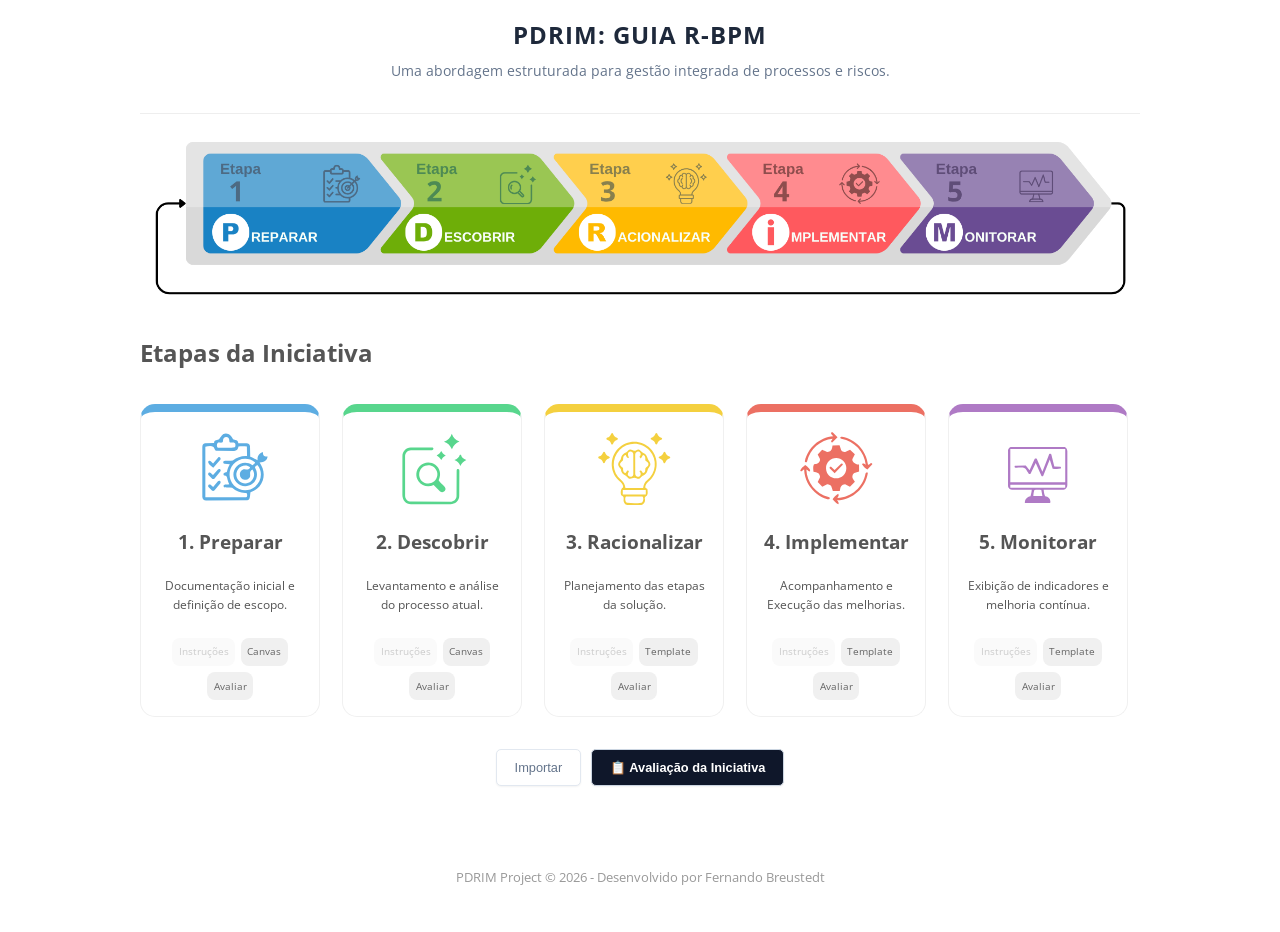
<file: index.html>
<!DOCTYPE html>
<html lang="pt">
<head>
    <meta charset="UTF-8">
    <meta name="viewport" content="width=device-width, initial-scale=1.0">
    <title>PDRIM - Guia R-BPM</title>
    <link rel="stylesheet" href="css/style.css">
    <link href="https://fonts.googleapis.com/css2?family=Segoe+UI&family=Open+Sans:wght@300;400;600&display=swap" rel="stylesheet">
</head>
<body>

    <header class="home-header">
        <h1>PDRIM: GUIA R-BPM</h1>
        <p>Uma abordagem estruturada para gestão integrada de processos e riscos.</p>
        
    </header>

    <main class="container">
        <section class="methodology">
            <img src="assets/metodologia.png" alt="Fluxo PDRIM: Preparar, Descobrir, Racionalizar, Implementar e Monitorar" class="img-fluid">
        </section>

        <section class="artifacts">
            <h2>Etapas da Iniciativa</h2>
            <div class="grid-artifacts">
                <div class="card" data-step="P">
                    <svg class="custom-icon">
                        <use href="assets/pdrim_icons.svg#preparar"></use>
                    </svg>
                    <h3>1. Preparar</h3>
                    <p>Documentação inicial e definição de escopo.</p>
                    <div class="card-links">
                        <a href="#" class="btn">Instruções</a>
                        <a href="preparar.html" class="btn">Canvas</a>
                        <a href="javascript:void(0)" class="btn" onclick="openEvaluationModal('PREPARAR')">Avaliar</a>
                    </div>
                </div>
                <div class="card" data-step="D">
                    <svg class="custom-icon">
                        <use href="assets/pdrim_icons.svg#descobrir"></use>
                    </svg>
                    <h3>2. Descobrir</h3>
                    <p>Levantamento e análise do processo atual.</p>
                    <div class="card-links">
                        <a href="#" class="btn">Instruções</a>
                        <a href="descobrir.html" class="btn">Canvas</a>
                        <a href="javascript:void(0)" class="btn" onclick="openEvaluationModal('DESCOBRIR')">Avaliar</a>
                    </div>
                </div>
                <div class="card" data-step="R">
                    <svg class="custom-icon">
                        <use href="assets/pdrim_icons.svg#racionalizar"></use>
                    </svg>
                    <h3>3. Racionalizar</h3>
                    <p>Planejamento das etapas da solução.</p>
                    <div class="card-links">
                        <a href="#" class="btn">Instruções</a>
                        <a href="racionalizar.html" class="btn">Template</a>
                        <a href="javascript:void(0)" class="btn" onclick="openEvaluationModal('RACION.')">Avaliar</a>
                    </div>
                </div>
                <div class="card" data-step="I">
                    <svg class="custom-icon">
                        <use href="assets/pdrim_icons.svg#implementar"></use>
                    </svg>
                    <h3>4. Implementar</h3>
                    <p>Acompanhamento e Execução das melhorias.</p>
                    <div class="card-links">
                        <a href="#" class="btn">Instruções</a>
                        <a href="implementar.html" class="btn">Template</a>
                        <a href="javascript:void(0)" class="btn" onclick="openEvaluationModal('IMPLEMENT.')">Avaliar</a>
                    </div>
                </div>
                <div class="card" data-step="M">
                    <svg class="custom-icon">
                        <use href="assets/pdrim_icons.svg#monitorar"></use>
                    </svg>
                    <h3>5. Monitorar</h3>
                    <p>Exibição de indicadores e melhoria contínua.</p>
                    <div class="card-links">
                        <a href="#" class="btn">Instruções</a>
                        <a href="monitorar.html" class="btn">Template</a>
                        <a href="javascript:void(0)" class="btn" onclick="openEvaluationModal('MONITOR.')">Avaliar</a>
                    </div>
                </div>
            </div>
        </section>

        <section class="global-actions no-print" style="display: flex; justify-content: center; gap: 10px; flex-wrap: wrap; margin-top: 2rem;">
            <input type="file" id="importInitiativeFile" accept=".json" style="display: none;" onchange="importInitiative(event)">
            <button class="btn-main btn-secondary" onclick="document.getElementById('importInitiativeFile').click()">Importar</button>
            <button id="btn-export-init" class="btn-main" style="display: none;" onclick="exportInitiative()">Exportar</button>
            <button id="btn-pdf-init" class="btn-main" style="display: none;" onclick="gerarPDFIniciativa()">Gerar PDF</button>
            <button id="btn-zerar-init" class="btn-main btn-danger" style="display: none;" onclick="zerarIniciativa()">Zerar Iniciativa</button>
            <button class="btn-main" style="background-color: var(--dark-accent); color: #fff; font-weight: bold;" onclick="openEvaluationModal(null)">📋 Avaliação da Iniciativa</button>
        </section>

        <div style="display: flex; justify-content: center; align-items: center; gap: 20px; flex-wrap: wrap; margin-top: 20px;">
            <p id="header-initiative-name" style="display: none; font-weight: 700; color: var(--accent); margin: 0; font-size: 1.1rem;">Iniciativa: <span id="header-initiative-text"></span></p>
        </div>
    </main>

    <footer>
        <p>PDRIM Project &copy; 2026 - Desenvolvido por Fernando Breustedt</p>
    </footer>

    <script src="js/script.js"></script>
</body>
</html>
</file>
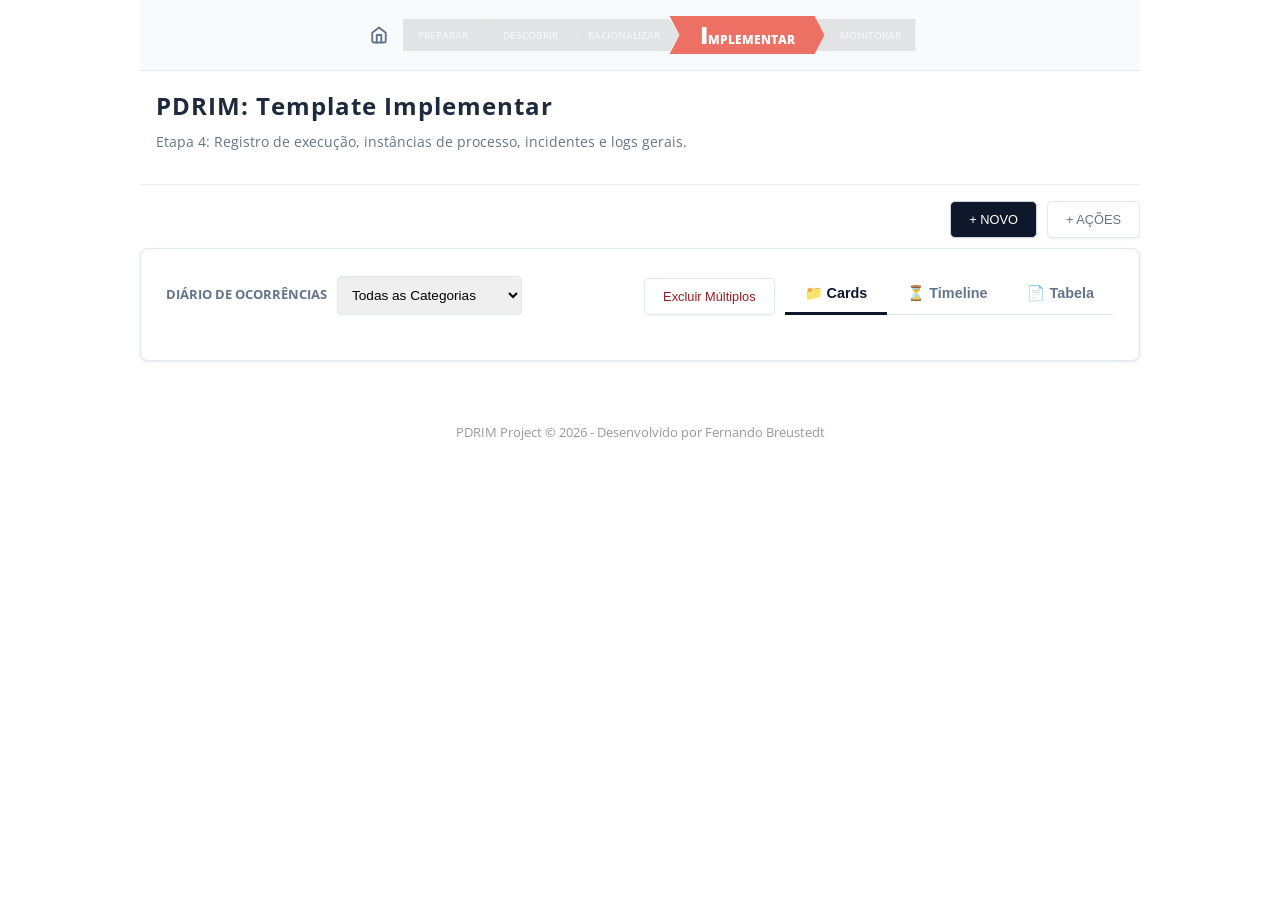
<file: implementar.html>
<!DOCTYPE html>
<html lang="pt-BR">
<head>
    <meta charset="UTF-8">
    <meta name="viewport" content="width=device-width, initial-scale=1.0">
    <title>PDRIM - Template Implementar</title>
    <link href="https://fonts.googleapis.com/css2?family=Segoe+UI&family=Open+Sans:wght@300;400;600&display=swap" rel="stylesheet">
    <link rel="stylesheet" href="css/style.css">
    <link href="https://cdn.quilljs.com/1.3.6/quill.snow.css" rel="stylesheet">
</head>
<body>
    <nav class="breadcrumbs">
        <a href="index.html" class="bc-home" title="Página Inicial">
            <svg width="18" height="18" viewBox="0 0 24 24" fill="none" stroke="currentColor" stroke-width="2.5" stroke-linecap="round" stroke-linejoin="round"><path d="M3 9l9-7 9 7v11a2 2 0 0 1-2 2H5a2 2 0 0 1-2-2z"></path><polyline points="9 22 9 12 15 12 15 22"></polyline></svg>
        </a>
        <a href="preparar.html" class="bc-step">Preparar</a>
        <a href="descobrir.html" class="bc-step">Descobrir</a>
        <a href="racionalizar.html" class="bc-step">Racionalizar</a>
        <span class="bc-step active">Implementar</span>
        <a href="monitorar.html" class="bc-step">Monitorar</a>
    </nav>

    <header>
        <div class="header-title-container">
            <div>
                <h1>PDRIM: Template Implementar</h1>
                <p>Etapa 4: Registro de execução, instâncias de processo, incidentes e logs gerais.</p>
                <p id="header-initiative-name">Iniciativa: <span id="header-initiative-text"></span></p>
            </div>
        </div>
    </header>

    <main class="container" id="capture-area">
        <div class="header-controls no-print" id="non-printable-controls">
            <div class="button-group">
                <input type="file" id="import-file" accept=".json" style="display:none" onchange="importJSON(event)">
                <button class="btn-main" style="background: var(--dark-accent); color: white;" onclick="openNewLogModal()">+ NOVO</button>
                <div class="dropdown">
                    <button class="btn-main btn-secondary" onclick="toggleDropdown(event)">+ AÇÕES</button>
                    <div class="dropdown-content" id="otherActionsDropdown">
                        <a href="#" onclick="document.getElementById('import-file').click(); return false;">Importar</a>
                        <a href="#" onclick="exportJSON(); return false;">Exportar</a>
                        <a href="#" onclick="printPage(); return false;">Gerar PDF</a>
                        <a href="#" id="btn-zerar-imp" onclick="zerarArtefato(); return false;" style="color: var(--danger);">Zerar Artefato</a>
                    </div>
                </div>
            </div>
        </div>

        <!-- Diário de Logs -->
        <div class="content-box">
            <div class="header-controls">
                <h2 class="section-title bordered" style="margin-bottom: 0; border: none;">Diário de Ocorrências</h2>
                <div class="control-group">
                    <select id="filterType" onchange="renderLogs()">
                        <option value="all">Todas as Categorias</option>
                        <option value="acao">Ações de Implantação</option>
                        <option value="atividade">Atividades do Processo</option>
                        <option value="risco">Incidentes de Risco</option>
                        <option value="outro">Outros Registros</option>
                    </select>
                </div>
                <div class="button-group">
                    <button id="btnDeleteToggle" class="btn-main btn-danger" onclick="toggleDeleteMode()">Excluir Múltiplos</button>
                </div>
                <div class="view-switcher racionalizar-switcher">
                    <div style="display: flex;">
                        <button id="btn-view-cards" class="view-tab active" onclick="switchView('cards')">📁 Cards</button>
                        <button id="btn-view-timeline" class="view-tab" onclick="switchView('timeline')">⏳ Timeline</button>
                        <button id="btn-view-table" class="view-tab" onclick="switchView('table')">📄 Tabela</button>
                    </div>
                    <button id="btn-toggle-all-timeline" class="btn-main" style="display:none; padding: 4px 10px; font-size: 0.7rem; height: 26px; margin-bottom: 5px;" onclick="toggleAllCardsTimeline()">Expandir Todos</button>
                </div>
            </div>
            
            <div class="bulk-actions" id="bulk-actions">
                <button class="btn-main btn-danger" onclick="confirmBulkDelete()">Confirmar Exclusão</button>
                <label style="display:flex; align-items:center; font-size:0.8rem; cursor:pointer;">
                    <input type="checkbox" onchange="selectAll(this.checked)" style="margin-right:5px; width:16px; height:16px;">
                    Selecionar Todos
                </label>
            </div>

            <!-- Áreas de Visualização -->
            <div id="views-container">
                <div id="cards-view"><div id="cards-root" style="display: grid; gap: 15px;"></div></div>
                <div id="timeline-view" style="display: none;"><div id="timeline-empty" class="empty-state" style="display:none;">Sem logs para exibir</div><div id="timeline-root"></div></div>
                <div id="table-view" style="display: none; overflow-x: auto;"><div id="table-empty" class="empty-state" style="display:none;">Sem logs para exibir</div>
                    <table class="actions-table" id="table-content" style="display:none;">
                        <thead>
                            <tr>
                                <th class="no-print"><input type="checkbox" class="delete-checkbox delete-checkbox-header" onchange="selectAll(this.checked)" style="display:none;"></th>
                                <th class="sortable sort-desc" data-col="startDate" onclick="sortTable('startDate')">Início <span class="sort-icon"></span></th>
                                <th class="sortable" data-col="endDate" onclick="sortTable('endDate')">Fim <span class="sort-icon"></span></th>
                                <th class="sortable" data-col="title" onclick="sortTable('title')">Título <span class="sort-icon"></span></th>
                                <th class="sortable" data-col="type" onclick="sortTable('type')">Categoria <span class="sort-icon"></span></th>
                                <th class="sortable" data-col="ref" onclick="sortTable('ref')">Referência <span class="sort-icon"></span></th>
                                <th class="no-print">Ações</th>
                            </tr>
                        </thead>
                        <tbody id="table-body"></tbody>
                    </table>
                </div>
            </div>
        </div>
    </main>

    <!-- Modal de Seleção de Tipo de Novo Registro -->
    <div id="newLogModalOverlay" class="modal-overlay" style="display:none; z-index: 10005;" onclick="if(event.target===this) closeNewLogModal()">
        <div class="modal-content" style="background: #ffffff; border-radius: 12px; padding: 35px; position: relative; width: 800px; max-width: 95%; box-shadow: 0 25px 50px -12px rgba(0,0,0,0.25);">
            <div style="display: flex; justify-content: space-between; align-items: center; margin-bottom: 15px;">
                <h2 style="margin: 0; color: var(--dark-accent); font-size: 1.4rem; font-weight: 800; letter-spacing: -0.5px;">O que você deseja registrar?</h2>
                <button type="button" class="btn-main btn-cancel-section" style="background-color: #fff1f2; color: #e11d48; padding: 8px 16px; border-radius: 8px; border: 1px solid #ffe4e6; font-weight: 600;" onclick="closeNewLogModal()">✕ Cancelar</button>
            </div>
            <div class="grid-artifacts" style="margin-top: 10px;">
                <div class="card hover-trigger" style="border-top: 6px solid #3b82f6; cursor:pointer;" onclick="openLogForm('acao')">
                    <div style="font-size: 2rem; margin-bottom: 10px;">🚀</div>
                    <b style="font-size: 0.85rem; color: #1e293b;">Ação de Implantação</b>
                    <p style="margin-top: 5px; color: #64748b;">Execução do plano de melhoria</p>
                </div>
                <div class="card hover-trigger" style="border-top: 6px solid #22c55e; cursor:pointer;" onclick="openLogForm('atividade')">
                    <div style="font-size: 2rem; margin-bottom: 10px;">📋</div>
                    <b style="font-size: 0.85rem; color: #1e293b;">Atividade de Processo</b>
                    <p style="margin-top: 5px; color: #64748b;">Instâncias da rotina de trabalho</p>
                </div>
                <div class="card hover-trigger" style="border-top: 6px solid #ef4444; cursor:pointer;" onclick="openLogForm('risco')">
                    <div style="font-size: 2rem; margin-bottom: 10px;">⚠️</div>
                    <b style="font-size: 0.85rem; color: #1e293b;">Incidente de Risco</b>
                    <p style="margin-top: 5px; color: #64748b;">Materialização e falhas</p>
                </div>
                <div class="card hover-trigger" style="border-top: 6px solid #64748b; cursor:pointer;" onclick="openLogForm('outro')">
                    <div style="font-size: 2rem; margin-bottom: 10px;">📝</div>
                    <b style="font-size: 0.85rem; color: #1e293b;">Outros Registros</b>
                    <p style="margin-top: 5px; color: #64748b;">Anotações ou itens não previstos</p>
                </div>
            </div>
        </div>
    </div>

    <!-- Formulário Dinâmico de Log -->
    <div id="formModalOverlay" class="modal-overlay" style="display:none; z-index: 10005;" onclick="if(event.target===this) closeLogForm()">
        <div id="logFormContainer" class="modal-content" style="background: #ffffff; border: none; border-radius: 12px; padding: 35px; position: relative; width: 900px; max-width: 95%; box-shadow: 0 25px 50px -12px rgba(0,0,0,0.25);">
            <div style="display: flex; justify-content: space-between; align-items: center; margin-bottom: 15px;">
                <h2 id="formTitle" style="margin: 0; color: var(--dark-accent); font-size: 1.4rem; font-weight: 800; letter-spacing: -0.5px;">Novo Registro</h2>
                <div style="display: flex; gap: 10px;">
                    <button type="button" id="btn-back-new-log" class="btn-main" style="background-color: #f1f5f9; color: #475569; display: none; padding: 8px 16px; border-radius: 8px; border: 1px solid #e2e8f0; font-weight: 600;" onclick="backToNewLogModal()">← Voltar</button>
                    <button type="button" class="btn-main btn-cancel-section" style="background-color: #fff1f2; color: #e11d48; padding: 8px 16px; border-radius: 8px; border: 1px solid #ffe4e6; font-weight: 600;" onclick="closeLogForm()">✕ Cancelar</button>
                </div>
            </div>
            
            <form id="logForm">
                <input type="hidden" id="logId">
                <input type="hidden" id="logType">
                
                <div class="form-row-1" style="grid-template-columns: 1fr 1fr 1fr;" id="wrap-primary-fields">
                    <div id="wrap-instance-id" style="display:none;">
                        <label for="logInstanceId">ID de Instância do Processo</label>
                        <input type="text" id="logInstanceId" placeholder="Ex: Protocolo 2026/001 ou Chamado #123">
                    </div>
                    <div>
                        <label for="logRef">Referência Planejada</label>
                        <select id="logRef" onchange="onLogRefChange()">
                            <option value="">-- Registro não previsto (Avulso) --</option>
                        </select>
                    </div>
                    <div id="wrap-title">
                        <label for="logTitle">Título do Registro</label>
                        <input type="text" id="logTitle" placeholder="Ex: Treinamento executado..." required>
                    </div>
                </div>
                
                <div class="form-row-1" id="wrap-responsible">
                    <div style="grid-column: 1 / -1;">
                        <label id="lblResponsible" for="logResponsible">Setor / Responsável</label>
                        <input type="text" id="logResponsible" placeholder="Nome do responsável ou setor...">
                    </div>
                </div>

                <div id="mitigation-actions-wrapper" style="display:none; margin-bottom: 15px;">
                    <b style="font-size: 1rem; color: var(--dark-accent); display: block; margin-bottom: 15px; border-bottom: 1px solid #e2e8f0; padding-bottom: 8px;">🛡️ Ações de Mitigação</b>
                    <div id="mitigation-list" style="display: flex; flex-direction: column; gap: 10px; margin-bottom: 15px;"></div>
                    <div id="add-mitigation-form" style="background: #f8fafc; padding: 20px; border-radius: 8px; border: 1px dashed #cbd5e1; margin-top: 15px;">
                        <b style="font-size: 0.85rem; color: var(--dark-accent); display: block; margin-bottom: 12px;">+ Adicionar Nova Ação</b>
                        <div class="form-row-1" style="grid-template-columns: 2fr 1fr; margin-bottom: 8px;">
                            <div>
                                <label for="newMitigationDesc">Descrição da Ação</label>
                                <input type="text" id="newMitigationDesc" placeholder="Ex: Reiniciar o servidor...">
                            </div>
                            <div>
                                <label for="newMitigationResp">Executado Por</label>
                                <input type="text" id="newMitigationResp" placeholder="Nome do executor...">
                            </div>
                        </div>
                        <div class="form-row-1" style="grid-template-columns: 1fr 1fr; margin-bottom: 8px;">
                            <div>
                                <label for="newMitigationStart">Início</label>
                                <input type="datetime-local" id="newMitigationStart">
                            </div>
                            <div>
                                <label for="newMitigationEnd">Fim</label>
                                <input type="datetime-local" id="newMitigationEnd">
                            </div>
                        </div>
                        <div style="text-align: right; margin-top: 10px;">
                            <button type="button" class="btn-main" style="background: #eff6ff; color: #2563eb; border: 1px solid #bfdbfe; font-weight: 600; padding: 8px 16px; border-radius: 6px;" onclick="addMitigationAction()">+ Adicionar Mitigação</button>
                        </div>
                    </div>
                </div>

                <div class="form-row-1" style="grid-template-columns: 1fr 1fr;">
                    <div>
                        <label for="logStartDate">Data / Hora de Início</label>
                        <input type="datetime-local" id="logStartDate" title="Se não preenchido, será adotado a data/hora atual.">
                    </div>
                    <div>
                        <label for="logEndDate">Data / Hora de Fim</label>
                        <input type="datetime-local" id="logEndDate" title="Deixe vazio caso a ação/atividade ainda esteja em andamento.">
                    </div>
                </div>
                
                <div style="margin-bottom: 15px;">
                    <div style="display:flex; justify-content:space-between; align-items:center; margin-bottom: 5px;">
                        <label style="margin: 0; font-size: 0.85rem;">📝 Descrição Detalhada / Evidências / Observações</label>
                        <button type="button" id="btn-toggle-obs" class="btn-main" style="background: #f8fafc; color: #475569; border: 1px dashed #cbd5e1; font-size: 0.75rem; padding: 6px 12px; font-weight: 600; border-radius: 6px;" onclick="toggleObservation()">Adicionar Observação</button>
                    </div>
                    <div id="editor-wrapper" style="display:none; background: #fff; flex-direction: column; height: 300px;">
                        <div id="editor-container" style="flex: 1;"></div>
                    </div>
                </div>

                <div style="text-align: right; margin-top: 25px;">
                    <button type="submit" class="btn-main" style="background: var(--dark-accent); color: white; padding: 12px 28px; font-size: 0.95rem; font-weight: 600; border-radius: 8px; border: none; box-shadow: 0 4px 6px -1px rgba(0,0,0,0.1); transition: all 0.2s; display: inline-block;">Salvar Registro</button>
                </div>
            </form>
        </div>
    </div>

    <!-- Modal de Ações por Categoria -->
    <div id="categoryModal" class="modal-overlay" style="display:none;" onclick="if(event.target===this) closeCategoryModal()">
        <div class="modal-content">
            <button class="modal-close" onclick="closeCategoryModal()">✕</button>
            <h2 style="margin-top: 0; color: var(--dark-accent); border-bottom: 2px solid var(--border-color); padding-bottom: 10px;">Ações da Categoria: <span id="categoryModalName" style="color: var(--accent);"></span></h2>
            <div id="categoryModalContainer" style="margin-top: 20px; display: flex; flex-direction: column; gap: 10px;"></div>
        </div>
    </div>

    <!-- Modal da Instância do Processo (POP e Andamento) -->
    <div id="instanceModal" class="modal-overlay" style="display:none;" onclick="if(event.target===this) closeInstanceModal()">
        <div class="modal-content">
            <button class="modal-close" onclick="closeInstanceModal()">✕</button>
            <h2 style="margin-top: 0; color: var(--dark-accent); border-bottom: 2px solid var(--border-color); padding-bottom: 10px;">Acompanhamento do Processo: <span id="instanceModalId" style="color: var(--accent);"></span></h2>
            <div style="display: flex; gap: 10px; margin-top: 10px; margin-bottom: 15px; align-items: center;">
                <label style="font-size: 0.8rem; font-weight: 600; color: #475569;">Ordenação:</label>
                <select id="instanceSortOrder" onchange="renderInstancePop()" style="padding: 6px; font-size: 0.8rem; border: 1px solid var(--border-color); border-radius: 4px;">
                    <option value="planned">Ordem Prevista no POP</option>
                    <option value="chronological">Ordem Cronológica de Execução</option>
                </select>
            </div>
            <div id="instancePopContainer" style="margin-top: 10px;"></div>
        </div>
    </div>

    <!-- Modal do Histórico de Riscos -->
    <div id="riskHistoryModal" class="modal-overlay" style="display:none;" onclick="if(event.target===this) closeRiskHistoryModal()">
        <div class="modal-content">
            <button class="modal-close" onclick="closeRiskHistoryModal()">✕</button>
            <h2 style="margin-top: 0; color: var(--danger); border-bottom: 2px solid var(--border-color); padding-bottom: 10px;">Histórico do Incidente</h2>
            <div id="riskHistoryContainer" style="margin-top: 20px;"></div>
        </div>
    </div>

    <footer>
        <p>PDRIM Project &copy; 2026 - Desenvolvido por Fernando Breustedt</p>
    </footer>

    <div id="toast-container"></div>
    <script src="https://cdn.quilljs.com/1.3.6/quill.js"></script>
    <script src="js/script.js"></script>
    <script src="js/implementar.js"></script>
</body>
</html>
</file>
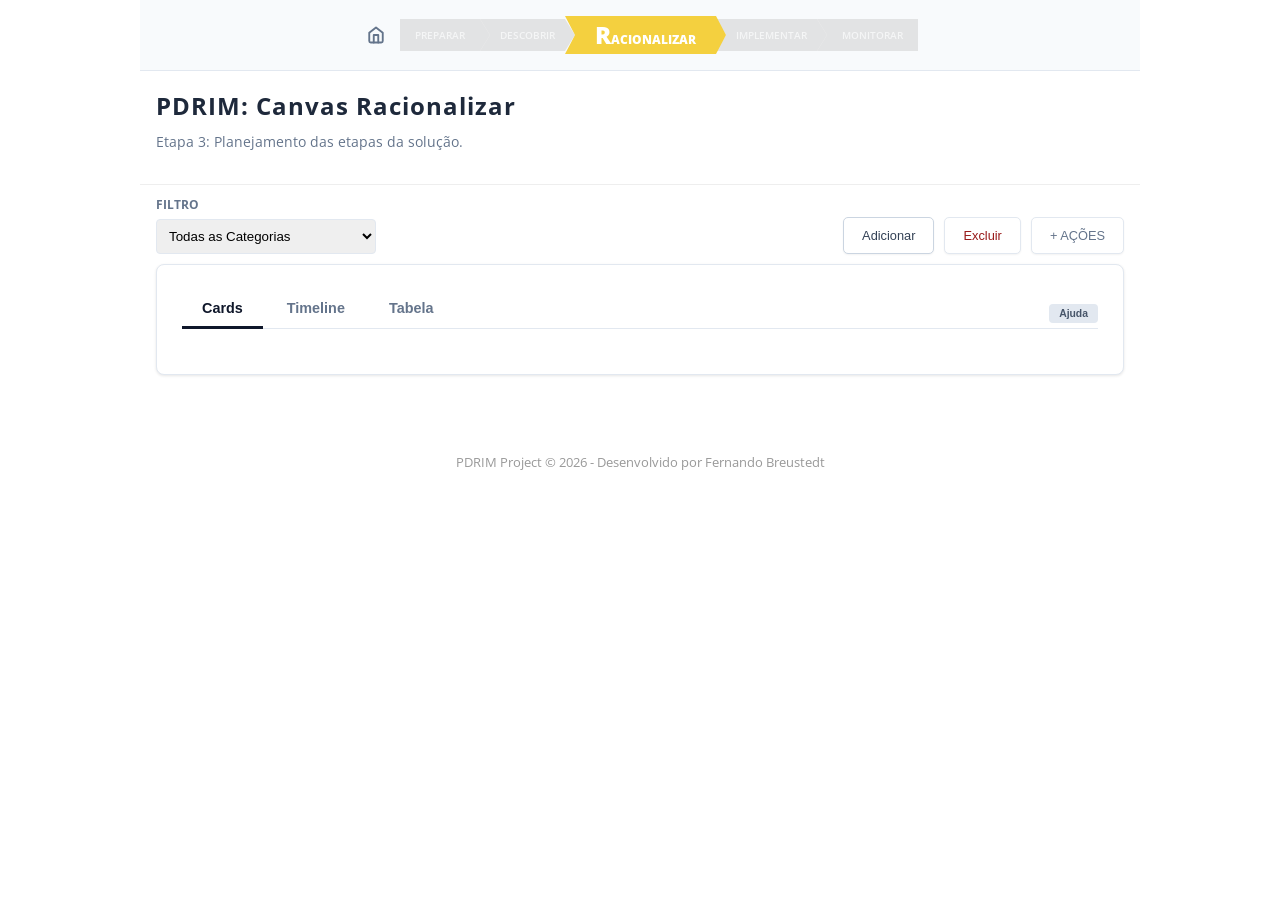
<file: racionalizar.html>
<!DOCTYPE html>
<html lang="pt-br">
<head>
    <meta charset="UTF-8">
    <meta name="viewport" content="width=device-width, initial-scale=1.0">
    <title>PDRIM - Template Racionalizar</title>
    <link href="https://fonts.googleapis.com/css2?family=Segoe+UI&family=Open+Sans:wght@300;400;600&display=swap" rel="stylesheet">
    <link rel="stylesheet" href="css/style.css">
    <link href="https://cdn.quilljs.com/1.3.6/quill.snow.css" rel="stylesheet">
</head>
<body>
    <nav class="breadcrumbs">
        <a href="index.html" class="bc-home" title="Página Inicial">
            <svg width="18" height="18" viewBox="0 0 24 24" fill="none" stroke="currentColor" stroke-width="2.5" stroke-linecap="round" stroke-linejoin="round"><path d="M3 9l9-7 9 7v11a2 2 0 0 1-2 2H5a2 2 0 0 1-2-2z"></path><polyline points="9 22 9 12 15 12 15 22"></polyline></svg>
        </a>
        <a href="preparar.html" class="bc-step">Preparar</a>
        <a href="descobrir.html" class="bc-step">Descobrir</a>
        <span class="bc-step active">Racionalizar</span>
        <a href="implementar.html" class="bc-step">Implementar</a>
        <a href="monitorar.html" class="bc-step">Monitorar</a>
    </nav>

    <header>
        <div class="header-title-container">
            <div>
                <h1>PDRIM: Canvas Racionalizar</h1>
                <p>Etapa 3: Planejamento das etapas da solução.</p>
                <p id="header-initiative-name">Iniciativa: <span id="header-initiative-text"></span></p>
            </div>
        </div>
    </header>

    <main class="racionalizar">
        <div class="header-controls no-print" id="non-printable-controls">
            <div class="control-group">
                <label>Filtro</label>
                <select id="filter" onchange="render()"><option value="all">Todas as Categorias</option></select>
            </div>
            <div class="button-group">
                <button class="btn-main" onclick="openNewForm()">Adicionar</button>
                <button class="btn-main btn-danger" id="btnDeleteToggle" onclick="toggleDeleteMode()">Excluir</button>
                <div class="dropdown">
                    <button class="btn-main btn-secondary" onclick="toggleDropdown(event)">+ AÇÕES</button>
                    <div class="dropdown-content" id="otherActionsDropdown">
                        <a href="#" onclick="document.getElementById('import-file').click(); return false;">Importar</a>
                        <a href="#" onclick="exportJSON(); return false;">Exportar</a>
                        <a href="#" onclick="printPage(); return false;">Gerar PDF</a>
                    </div>
                </div>
            </div>
        </div>

    <div id="formModalOverlay" class="modal-overlay" style="display: none;">
        <div id="formContainer" class="modal-content no-print" style="display: block;">
            <button type="button" class="modal-close" onclick="resetForm()" title="Fechar (Esc)">&times;</button>
            <h2 id="formTitle" style="margin-top: 0; font-size: 1.2rem; color: var(--dark-accent);">Nova Ação</h2>
        <form id="pdrimForm">
            <input type="hidden" id="editId">
            <div class="form-row-1">
                <div style="grid-column: 1 / 3;">
                    <label for="title">Título da Ação</label>
                    <input type="text" id="title" placeholder="Descreva a ação..." required>
                </div>
                <div>
                    <label for="responsible">Responsável</label>
                    <input type="text" id="responsible" placeholder="Nome ou setor responsável...">
                </div>
                <div>
                    <label for="cat">Categoria</label>
                    <select id="cat" required>
                        <option value="Capacitação">Capacitação</option>
                        <option value="Gestão da Mudança">Gestão da Mudança</option>
                        <option value="Tecnologia">Tecnologia</option>
                        <option value="Implantação">Implantação</option>
                        <option value="Tratamento de Riscos">Tratamento de Riscos</option>
                        <option value="Metas e Indicadores">Metas e Indicadores</option>
                    </select>
                </div>
                <div>
                    <label for="start">Início</label>
                    <input type="date" id="start" required>
                </div>
                <div>
                    <label for="end">Fim</label>
                    <input type="date" id="end" required>
                </div>
            </div>

            <div id="indicator-fields" style="display: none; flex-direction: column; gap: 15px; margin-bottom: 15px; padding: 15px; background: #faf5ff; border: 1px dashed #d8b4fe; border-radius: 6px;">
                <div style="font-size: 0.75rem; font-weight: bold; color: var(--dark-accent); text-transform: uppercase;">Detalhamento do(s) Indicador(es)</div>
                <div id="indicator-list" style="display: flex; flex-direction: column; gap: 15px;"></div>
                <button type="button" class="btn-main btn-secondary" style="padding: 4px 10px; font-size: 0.7rem; align-self: flex-start;" onclick="addIndicatorField()">+ Adicionar Indicador</button>
            </div>

            <label style="margin-top: 15px;">Descrição Detalhada</label>
            <div id="editor-wrapper">
                <div id="editor-container"></div>
            </div>
            <label style="margin-top: 15px;">Recursos Necessários</label>
            <div id="resources-editor-wrapper" style="border: 1px solid #cbd5e1; border-radius: 8px; overflow: hidden; height: 150px; margin-bottom: 15px; background: white; transition: all 0.2s;">
                <div id="resources-editor-container"></div>
            </div>
            <div class="button-group" style="margin-top: 25px; display: flex; gap: 15px;">
                <button type="submit" class="btn-main" style="background: var(--dark-accent); color: white; border: none; padding: 12px 24px; font-size: 0.9rem; font-weight: bold; border-radius: 8px;">SALVAR AÇÃO</button>
                <button type="button" class="btn-main btn-cancel" onclick="resetForm()" style="background: #f1f5f9; color: #475569; border: 1px solid #cbd5e1; padding: 12px 24px; font-size: 0.9rem; font-weight: bold; border-radius: 8px;">CANCELAR</button>
            </div>
        </form>
    </div>
    </div>

    <div class="content-box" id="capture-area">
        <input type="file" id="import-file" accept=".json" style="display: none;" onchange="importJSON(this)">
        <div class="bulk-actions" id="bulkActions">
            <button class="btn-main btn-secondary" onclick="selectAll(true)">Selecionar Todos</button>
            <button class="btn-main btn-secondary" onclick="selectAll(false)">Nenhum</button>
            <button class="btn-main btn-danger" onclick="confirmBulkDelete()">Excluir Selecionados</button>
        </div>

        <div id="help-box" style="display:none; margin-bottom: 15px; border: 1px dashed var(--accent); border-radius: 6px; padding: 15px; background: #f0f7ff; color: var(--dark-accent); font-size: 0.85rem;">
            <b style="display:block; margin-bottom:8px;">Diretrizes de Racionalização:</b> A iniciativa deve ter, minimamente, ao menos uma ação de cada uma das seguintes categorias:
            <div style="display: flex; flex-wrap: wrap; gap: 6px; margin-top: 8px;">
                <span class="cat-badge" style="background: var(--color-capacitacao);">Capacitação</span>
                <span class="cat-badge" style="background: var(--color-mudanca);">Gestão da Mudança</span>
                <span class="cat-badge" style="background: var(--color-tecnologia);">Tecnologia</span>
                <span class="cat-badge" style="background: var(--color-implantacao);">Implantação</span>
                <span class="cat-badge" style="background: var(--color-riscos);">Tratamento de Riscos</span>
                <span class="cat-badge" style="background: var(--color-metas);">Metas e Indicadores</span>
            </div>
        </div>

        <div id="missing-categories-alert" class="alert-box-danger" style="display:none; margin-bottom: 15px; font-size: 0.85rem;"></div>

        <div class="view-switcher racionalizar-switcher no-print">
            <div>
                <button id="btn-view-cards" class="view-tab active" onclick="switchView('cards')">Cards</button>
                <button id="btn-view-timeline" class="view-tab" onclick="switchView('timeline')">Timeline</button>
                <button id="btn-view-table" class="view-tab" onclick="switchView('table')">Tabela</button>
            </div>
            <div style="display: flex; gap: 10px; align-items: center; margin-bottom: 5px;">
                <button class="btn-edit-action no-print" onclick="toggleAllCardsTimeline()" id="btn-toggle-all-timeline" style="display: none;">Expandir Todos</button>
                <button class="btn-edit-action no-print" onclick="document.getElementById('help-box').style.display = document.getElementById('help-box').style.display === 'none' ? 'block' : 'none'">Ajuda</button>
            </div>
        </div>
         <div id="views-container">
            <div id="cards-view">
                <div id="cards-root" style="display: grid; grid-template-columns: repeat(auto-fill, minmax(280px, 1fr)); gap: 15px; width: 100%;"></div>
            </div>
            <div id="timeline-view" style="display: none;">
                <div id="timeline-empty" class="empty-state" style="display: none;">Sem ações cadastradas</div>
                <div id="timeline-root"></div>
            </div>
            <div id="table-view" style="display: none;">
                <div id="table-empty" class="empty-state" style="display: none;">Sem ações cadastradas</div>
                <table class="actions-table" id="table-content">
                    <thead>
                        <tr>
                            <th><input type="checkbox" class="delete-checkbox-header" onchange="selectAll(this.checked)"></th>
                            <th class="sortable" data-col="title" onclick="sortTable('title')">Título <span class="sort-icon"></span></th>
                            <th class="sortable" data-col="cat" onclick="sortTable('cat')">Categoria <span class="sort-icon"></span></th>
                            <th class="sortable" data-col="start" onclick="sortTable('start')">Início <span class="sort-icon"></span></th>
                            <th class="sortable" data-col="end" onclick="sortTable('end')">Fim <span class="sort-icon"></span></th>
                            <th class="sortable" data-col="status" onclick="sortTable('status')">Status <span class="sort-icon"></span></th>
                            <th>Ações</th>
                        </tr>
                    </thead>
                    <tbody id="table-body"></tbody>
                </table>
            </div>
        </div>
    </div>
    </main>

    <footer>
        <p>PDRIM Project &copy; 2026 - Desenvolvido por Fernando Breustedt</p>
    </footer>

<script src="https://cdn.quilljs.com/1.3.6/quill.js"></script>
<script src="js/racionalizar.js"></script>
</body>
</html>
</file>
<file: css/style.css>
:root {
    --bg-color: #ffffff;
    --text-color: #555;
    --pastel-blue: #d6eaf8;
    --pastel-green: #e9f7ef;
    --pastel-yellow: #fef9e7;
    --pastel-red: #fdedec;
    --pastel-purple: #f5eef8;
    --primary-soft: #aeb6bf;

    /* Variáveis do Módulo Racionalizar */
    --border-color: #e2e8f0;
    --text-main: #1e293b;
    --dark-accent: #0f172a;
    --color-capacitacao: #f1f5f9;
    --color-mudanca: #fffbeb;
    --color-tecnologia: #eff6ff;
    --color-implantacao: #f0fdf4;
    --color-riscos: #fef2f2;
    --color-metas: #faf5ff;

    /* Cores PDRIM Breadcrumbs */
    --color-p: #5dade2; --color-p-light: #85c1e9;
    --color-d: #58d68d; --color-d-light: #82e0aa;
    --color-r: #f4d03f; --color-r-light: #f7dc6f;
    --color-i: #ec7063; --color-i-light: #f1948a;
    --color-m: #af7ac5; --color-m-light: #c39bd3;
    --color-future: #cbd5e1;

    /* Variáveis do Módulo Preparar */
    --primary: #334155; --accent: #2563eb; --border: #e2e8f0;
    --text: #1e293b; --danger: #991b1b; --success: #166534;
}

body {
    font-family: 'Open Sans', sans-serif;
    background-color: var(--bg-color);
    color: var(--text-color);
    margin: 0;
    line-height: 1.6;
}

.container {
    min-width: 600px;
    max-width: 1000px;
    margin: auto;
    padding: 1rem;
}

/* =========================================
   1. LAYOUT GERAL E NAVEGAÇÃO
   ========================================= */
.breadcrumbs {
    display: flex;
    align-items: center;
    padding: 16px 1rem;
    justify-content: center;
    background-color: #f8fafc;
    border-bottom: 1px solid var(--border-color);
    overflow-x: auto;
    max-width: 1000px;
    margin: 0 auto;
    box-sizing: border-box;
}

.bc-home {
    display: flex;
    align-items: center;
    justify-content: center;
    padding: 0 5px;
    color: #64748b;
    transition: color 0.2s;
    z-index: 10;
}
.bc-home:hover { color: var(--accent); }

.bc-step {
    position: relative;
    display: block;
    line-height: 32px;
    text-align: center;
    height: 32px;
    padding: 0 20px;
    margin-left: -10px;
    color: rgba(255, 255, 255, 0.85) !important;
    text-decoration: none !important;
    font-size: 0.65rem;
    font-weight: 600;
    text-transform: uppercase;
    clip-path: polygon(0 0, calc(100% - 10px) 0, 100% 50%, calc(100% - 10px) 100%, 0 100%, 10px 50%);
    transition: all 0.3s;
    white-space: nowrap;
    filter: saturate(0.6) opacity(0.85);
}

/* Forma de encaixe exato e empilhamento via z-index */
.bc-step:nth-child(2) { z-index: 5; padding: 0 25px 0 15px; margin-left: 10px; clip-path: polygon(0 0, calc(100% - 10px) 0, 100% 50%, calc(100% - 10px) 100%, 0 100%); background-color: var(--color-p-light); }
.bc-step:nth-child(3) { z-index: 4; background-color: var(--color-d-light); }
.bc-step:nth-child(4) { z-index: 3; background-color: var(--color-r-light); }
.bc-step:nth-child(5) { z-index: 2; background-color: var(--color-i-light); }
.bc-step:nth-child(6) { z-index: 1; padding: 0 15px 0 25px; clip-path: polygon(0 0, 100% 0, 100% 100%, 0 100%, 10px 50%); background-color: var(--color-m-light); }

/* Lógica de Cores por Etapa e Estado */
a.bc-step:hover { filter: saturate(1) opacity(1); color: #ffffff !important; }

.bc-step.active:nth-child(2) { background-color: var(--color-p); }
.bc-step.active:nth-child(3) { background-color: var(--color-d); }
.bc-step.active:nth-child(4) { background-color: var(--color-r); }
.bc-step.active:nth-child(5) { background-color: var(--color-i); }
.bc-step.active:nth-child(6) { background-color: var(--color-m); }

.bc-step.active {
    filter: saturate(1) opacity(1) drop-shadow(0px 4px 6px rgba(0,0,0,0.4));
    color: #ffffff !important;
    font-weight: 800;
    z-index: 10 !important;
    height: 38px;
    line-height: 38px;
    padding-left: 30px !important;
    padding-right: 30px !important;
    font-size: 0.75rem;
}

.bc-step.active::first-letter {
    font-size: 1.5rem;
}

/* Etapas sem dados e inativas */
.bc-step:not(.active):not(.has-data) {
    background-color: var(--color-future) !important;
    color: rgba(255, 255, 255, 0.7) !important;
    filter: saturate(0) opacity(0.6);
}
a.bc-step:not(.active):not(.has-data):hover {
    background-color: #94a3b8 !important;
    filter: saturate(0) opacity(0.9);
}

header { text-align: left; padding: 1rem 1rem; background-color: #ffffff; border-bottom: 1px solid #eee; max-width: 1000px; margin: 0 auto; box-sizing: border-box; }
header h1 { margin: 0; color: var(--text-main); font-size: 1.5rem; letter-spacing: 1px; }
header p { margin-top: 5px; font-size: 0.9rem; color: #64748b; }
header #header-initiative-name {
    display: none;
    font-weight: 700;
    color: var(--accent);
    margin-top: 5px;
    margin-bottom: 0;
    padding-bottom: 0;
    font-size: 1.1rem;
}

footer {
    text-align: center;
    padding: 2rem;
    font-size: 0.8rem;
    color: #999;
    max-width: 1000px;
    margin: 0 auto;
    box-sizing: border-box;
}

/* =========================================
   2. BOTÕES, DROPDOWNS E FORMULÁRIOS COMUNS
   ========================================= */
.button-group { display: flex; gap: 10px; flex-wrap: wrap; }
.btn-main { padding: 10px 18px; border-radius: 5px; cursor: pointer; font-size: 0.8rem; display: flex; align-items: center; gap: 8px; transition: opacity 0.3s; text-decoration: none; background-color: #ffffff; color: #334155; font-weight: 500; border: 1px solid #cbd5e1; box-shadow: 0 1px 2px rgba(0,0,0,0.05); }
.btn-main:hover { background-color: #f8fafc; color: var(--text-main); border-color: #94a3b8; opacity: 1; }
.btn-danger { background-color: #ffffff; color: #991b1b; font-weight: 500; border: 1px solid #e2e8f0; box-shadow: 0 1px 2px rgba(0,0,0,0.05); }
.btn-danger:hover { background-color: #fee2e2; color: #7f1d1d; border-color: #f87171; opacity: 1; }
.btn-secondary { background-color: #ffffff; color: #64748b; font-weight: 500; border: 1px solid #e2e8f0; box-shadow: 0 1px 2px rgba(0,0,0,0.05); }
.btn-secondary:hover { background-color: #e2e8f0; color: #334155; border-color: #94a3b8; opacity: 1; }

.btn-edit-action { background: #e2e8f0; border: none; padding: 4px 10px; border-radius: 4px; font-size: 0.65rem; font-weight: 700; cursor: pointer; color: #475569; transition: background 0.2s; }
.btn-edit-action:hover { background: #cbd5e1; }

.dropdown { position: relative; display: inline-block; }
.dropdown-content { display: none; position: absolute; background-color: #fff; min-width: 160px; box-shadow: 0px 8px 16px 0px rgba(0,0,0,0.15); z-index: 10; right: 0; border-radius: 5px; border: 1px solid var(--border-color); overflow: hidden; }
.dropdown-content a { color: var(--text-main); padding: 10px 15px; text-decoration: none; display: block; font-size: 0.8rem; font-weight: 600; }
.dropdown-content a:hover { background-color: #f1f5f9; }
.dropdown.show .dropdown-content { display: block; }

/* =========================================
   3. UTILITÁRIOS GLOBAIS E TOASTS
   ========================================= */
.empty-state { text-align: center; padding: 3rem; color: #94a3b8; font-weight: 600; }
.empty-msg { box-shadow: 0 1px 2px rgba(0,0,0,0.05); background: #ffffff; color: #94a3b8; padding: 3px 10px; border-radius: 12px; font-size: 0.7rem; font-weight: 600; display: inline-block; border: 1px dashed #cbd5e1; font-style: normal; }

.hover-trigger { position: relative; }
.hover-trigger .hover-target { position: absolute; top: 8px; right: 8px; z-index: 10; background: rgba(255, 255, 255, 0.95); backdrop-filter: blur(4px); border: 1px solid var(--border-color); padding: 6px 8px; border-radius: 6px; box-shadow: 0 4px 15px rgba(0, 0, 0, 0.1); display: flex; gap: 8px; opacity: 0; visibility: hidden; transition: opacity 0.2s, visibility 0.2s; pointer-events: none; }
.hover-trigger:hover .hover-target { opacity: 1; visibility: visible; pointer-events: auto; }
.hover-trigger:hover { z-index: 999; }

#toast-container { position: fixed; bottom: 20px; right: 20px; z-index: 99999; display: flex; flex-direction: column; gap: 10px; }
.toast { padding: 12px 20px; border-radius: 6px; color: white; font-weight: 600; font-size: 0.85rem; box-shadow: 0 4px 6px rgba(0,0,0,0.1); opacity: 0; transform: translateY(20px); transition: opacity 0.3s, transform 0.3s; display: flex; align-items: center; gap: 10px; }
.toast.show { opacity: 1; transform: translateY(0); }
.toast-error { background-color: #e11d48; }
.toast-warning { background-color: #f59e0b; color: #fff; }
.toast-success { background-color: #10b981; }
.toast-info { background-color: #3b82f6; }

/* =========================================
   4. COMPONENTES COMPARTILHADOS ENTRE TELAS
      (Abas, Tabelas e Timeline Genérica)
   ========================================= */
/* Abas (Switcher) */
.view-switcher { display: flex; border-bottom: 1px solid var(--border-color); margin-top: 20px; }
.view-tab { padding: 10px 20px; cursor: pointer; background: none; border: none; font-size: 0.9rem; font-weight: 600; color: #64748b; border-bottom: 3px solid transparent; margin-bottom: -1px; }
.view-tab.active { color: var(--dark-accent); border-bottom-color: var(--dark-accent); }

/* Tabelas Compartilhadas */
.actions-table { width: 100%; border-collapse: collapse; font-size: 0.85rem; margin-top: 20px; }
.actions-table th, .actions-table td { padding: 12px 15px; text-align: left; border-bottom: 1px solid var(--border-color); vertical-align: middle; }
.actions-table th { font-size: 0.7rem; font-weight: 700; color: #64748b; text-transform: uppercase; background-color: #f8fafc; }
.actions-table td { color: var(--text-main); }
.actions-table .action-row:hover { background-color: #f1f5f9; }
.actions-table th.sortable { cursor: pointer; user-select: none; position: relative; padding-right: 25px; transition: background-color 0.2s; }
.actions-table th.sortable:hover { background-color: #e2e8f0; }
.actions-table .sort-icon { position: absolute; right: 8px; top: 50%; transform: translateY(-50%); font-size: 0.8rem; color: #94a3b8; }
.actions-table th.sortable.sort-asc .sort-icon::after { content: '▲'; color: var(--dark-accent); }
.actions-table th.sortable.sort-desc .sort-icon::after { content: '▼'; color: var(--dark-accent); }
.actions-table th.sortable:not(.sort-asc):not(.sort-desc) .sort-icon::after { content: '↕'; opacity: 0.3; }

/* Container da Timeline (Contorno da Iniciativa) */
#timeline-root, #disp_time_timeline {
    border: 1px solid var(--border-color);
    border-top: 6px solid var(--dark-accent);
    border-bottom: 6px solid var(--dark-accent);
    border-radius: 10px;
    padding: 20px 10px;
    background-color: #fdfdfd;
}

/* Timeline (Estrutura e Eixo Fixo) */
.tm-item { display: flex; align-items: center; position: relative; width: 100%; min-height: 60px; padding: 10px 0; }
.tm-left { width: 20%; text-align: right; padding-right: 40px; box-sizing: border-box; }
.tm-date { font-size: 0.95rem; display: block; }
.tm-date.bound { font-weight: 800; color: var(--dark-accent); }
.tm-date.regular { font-weight: 400; color: #64748b; }
.tm-tag { font-size: 0.6rem; color: #94a3b8; text-transform: uppercase; font-weight: 700; }
.tm-center { position: absolute; left: 20%; width: 2px; top: 0; bottom: 0; background: #cbd5e1; transform: translateX(-50%); z-index: 1; }
.marker { position: absolute; left: 20%; top: 50%; transform: translate(-50%, -50%); z-index: 2; }
.marker.start { width: 16px; height: 16px; border-radius: 50%; background: #fff; border: 2px solid var(--dark-accent); }
.marker.end { width: 18px; height: 18px; border-radius: 50%; background: var(--dark-accent); border: 3px solid #cbd5e1; }
.marker.mid { width: 12px; height: 12px; background: #94a3b8; border-radius: 2px; }
.tm-right { width: 80%; padding-left: 40px; box-sizing: border-box; }

/* Elevação de z-index no hover para que os Tooltips sobreponham os próximos itens */
.tm-item:hover, .action-card-item:hover, .action-row:hover { z-index: 50; }
.action-row { position: relative; }

/* Timeline Card Genérico */
.timeline-card { padding: 18px; border-radius: 8px; border: 1px solid rgba(0,0,0,0.05); position: relative; transition: 0.3s; text-align: left; box-shadow: none; margin: 0; }
.timeline-card:hover { transform: translateY(-3px); box-shadow: 0 4px 6px -1px rgba(0,0,0,0.1); }
.timeline-card .card-title { font-weight: 700; font-size: 1rem; color: #1e293b; display: block; margin-bottom: 8px; padding-right: 140px; }
.timeline-card .card-content { font-size: 0.85rem; line-height: 1.5; color: #475569; text-align: left; }
.timeline-card .btn-more { display: none; background: none; border: none; color: #2563eb; font-size: 0.75rem; font-weight: 700; cursor: pointer; margin-top: 10px; }

/* =========================================
   5. PÁGINA INICIAL (INDEX)
   ========================================= */
.home-header { text-align: center; }
.methodology { text-align: center; margin-bottom: 0; }
.img-fluid { max-width: 100%; height: auto; border-radius: 10px; box-shadow: 0 4px 15px rgb(255, 255, 255); padding: 0; }
.grid-artifacts { display: grid; grid-template-columns: repeat(auto-fit, minmax(180px, 1fr)); gap: 10px; margin-top: 2rem; }
.grid-artifacts .card { background: white; padding: 1rem; border-radius: 15px; text-align: center; transition: transform 0.3s ease; border: 1px solid #f0f0f0; min-width: 180px; width: 180px; box-sizing: border-box; }
.grid-artifacts .card p { font-size: 0.75rem; }
.grid-artifacts .card:hover { transform: translateY(-5px); }
.grid-artifacts .card[data-step="P"] { border-top: 8px solid #5dade2; }
.grid-artifacts .card[data-step="D"] { border-top: 8px solid #58d68d; }
.grid-artifacts .card[data-step="R"] { border-top: 8px solid #f4d03f; }
.grid-artifacts .card[data-step="I"] { border-top: 8px solid #ec7063; }
.grid-artifacts .card[data-step="M"] { border-top: 8px solid #af7ac5; }
.grid-artifacts .card[data-step="P"] .custom-icon { fill: #5dade2; }
.grid-artifacts .card[data-step="D"] .custom-icon { fill: #58d68d; }
.grid-artifacts .card[data-step="R"] .custom-icon { fill: #f4d03f; }
.grid-artifacts .card[data-step="I"] .custom-icon { fill: #ec7063; }
.grid-artifacts .card[data-step="M"] .custom-icon { fill: #af7ac5; }
.grid-artifacts .custom-icon { width: 80px; height: 80px; display: flex; margin: 0 auto 0 auto; transition: opacity 0.2s, transform 0.2s; }
.grid-artifacts .custom-icon:hover { opacity: 0.8; transform: scale(1.05); }
.grid-artifacts .card-links { display: flex; justify-content: center; align-items: center; margin-top: 1.5rem; gap: 6px; flex-wrap: wrap; }
.grid-artifacts .card-links .btn { margin-top: 0; font-size: 0.6rem; padding: 0.4rem 0.4rem; }
.grid-artifacts .btn { display: inline-block; margin-top: 1rem; padding: 0.6rem 1.2rem; background-color: #f0f0f0; color: #666; text-decoration: none; border-radius: 8px; font-size: 0.9rem; transition: background 0.3s; }
.grid-artifacts .btn:hover { background-color: var(--primary-soft); color: white; }
.grid-artifacts .btn[href="#"], .grid-artifacts .btn[href=""], .grid-artifacts .btn:not([href]) { background-color: #fafafa; color: #cccccc; pointer-events: none; }

/* =========================================
   6. MÓDULO PREPARAR (ESPECÍFICOS)
   ========================================= */
.preparar-wrapper { width: 100%; max-width: 1000px; margin: 10px auto 2rem auto; padding: 0 1rem; box-sizing: border-box; font-size: 13px; }
.canvas-grid { display: grid; grid-template-columns: 1fr 1fr; gap: 30px; }
.full-width { grid-column: span 2; }
.section { border: 1px solid var(--border); border-radius: 8px; padding: 20px; background: #fff; position: relative; }
.section-title { font-weight: 700; font-size: 0.8rem; color: #64748b; text-transform: uppercase; margin-bottom: 15px; display: flex; justify-content: space-between; align-items: center; }

.category-block { margin-bottom: 20px; border: 1px solid #f1f5f9; border-radius: 8px; overflow: hidden; }
.category-header { background: #f8fafc; padding: 8px 15px; border-bottom: 1px solid #f1f5f9; font-weight: 700; color: #475569; font-size: 0.75rem; text-transform: uppercase; }
.category-grid { display: grid; grid-template-columns: 1fr 1fr 1fr; gap: 1px; background: #f1f5f9; }
.category-col { background: white; padding: 15px; }
.category-col b { display: block; font-size: 0.65rem; text-transform: uppercase; margin-bottom: 10px; }

.artefact-grid { display: grid; grid-template-columns: repeat(auto-fill, minmax(180px, 1fr)); gap: 10px; margin-top: 10px; }
.artefact-card { background: #fff; border: 1px solid #e2e8f0; padding: 12px; border-radius: 8px; display: flex; align-items: center; gap: 10px; box-shadow: 0 1px 3px rgba(0,0,0,0.05); }
.artefact-icon { font-size: 1.5rem; background: #f1f5f9; width: 40px; height: 40px; display: flex; align-items: center; justify-content: center; border-radius: 6px; }
.artefact-info { flex: 1; font-weight: 600; color: var(--primary); font-size: 0.85rem; }
.mini-card { background: #fff; border: 1px solid #f1f5f9; padding: 10px 14px; border-radius: 6px; box-shadow: 0 1px 2px rgba(0,0,0,0.03); display: flex; justify-content: space-between; align-items: flex-start; }
.editing-card { opacity: 1 !important; filter: none !important; background-color: #fff7ed !important; border: 1px solid #f97316 !important; box-shadow: 0 0 0 1px #f97316 !important; }
.editing-section { border: 2px dashed #f97316 !important; }
.item-list { display: flex; flex-direction: column; gap: 6px; }

.swot-header { display: grid; grid-template-columns: 1fr 1fr; text-align: center; font-weight: 700; font-size: 0.65rem; color: #94a3b8; margin-bottom: 5px; }
.swot-grid { display: grid; grid-template-columns: 1fr 1fr; border: 1px solid var(--border); border-radius: 4px; overflow: hidden; }
.swot-box { padding: 12px; min-height: 100px; border: 0.5px solid var(--border); }
.swot-pos { border-left: 4px solid #bbf7d0; background: #fafdfb; }
.swot-neg { border-left: 4px solid #fecaca; background: #fdfafb; }
.swot-box b { font-size: 0.6rem; color: #94a3b8; text-transform: uppercase; display: block; margin-bottom: 8px; }

.timeline { display: flex; flex-wrap: wrap; gap: 15px; margin-top: 20px; justify-content: center; padding-bottom: 10px; }
.t-step { flex: 1 1 120px; background: #fff; border: 1px solid var(--border); padding: 20px; border-radius: 10px; text-align: center; display: flex; flex-direction: column; gap: 5px; transition: 0.3s; }
.t-step:last-child { border-style: dashed; }
.t-step span { font-size: 0.7rem; color: #94a3b8; font-weight: 600; }
.t-step strong { font-size: 1.1rem; color: var(--primary); text-transform: uppercase; letter-spacing: 0.05em; }
.t-step small { font-size: 0.75rem; color: #94a3b8; }
.t-step b { font-size: 1rem; color: var(--text); font-weight: 700; }
.btn-save-step { background: var(--success); color: white; width: 100%; padding: 12px; margin-top: 10px; border-radius: 6px; font-weight: 700; border: none; cursor: pointer; text-transform: uppercase; letter-spacing: 0.05em; }
.total-box { background: #f1f5f9; padding: 12px 30px; border-radius: 6px; display: inline-block; font-weight: 700; color: #475569; border: 1px solid #cbd5e1; }

.value-prop-box { background: #f0f7ff; border: 1px solid var(--accent); padding: 15px; border-radius: 8px; color: var(--accent); font-weight: 600; font-size: 1rem; text-align: center; margin-top: 20px; display: none; }
.form-box { background: #fff7ed; border: 2px dotted #f97316; padding: 15px; border-radius: 8px; margin-bottom: 15px; display: none; }
.input-row { display: flex; gap: 8px; margin-bottom: 10px; flex-wrap: wrap; }
.preparar-wrapper input, .preparar-wrapper select { padding: 8px; border: 1px solid #cbd5e1; border-radius: 4px; font-size: 0.85rem; }

/* Edição do Cronograma na Timeline e Tabela (Laranja) */
.editing-timeline-card { opacity: 1 !important; filter: none !important; border: 2px solid #f97316 !important; border-left: 6px solid #f97316 !important; background-color: #fff7ed !important; box-shadow: 0 0 8px rgba(249, 115, 22, 0.4) !important; }
.editing-table-row { opacity: 1 !important; filter: none !important; background-color: #fff7ed !important; }
.editing-table-row td, .editing-table-row b { border-top: 2px solid #f97316 !important; border-bottom: 2px solid #f97316 !important; color: #c2410c !important; font-weight: 700 !important; }
.editing-table-row td:first-child { border-left: 2px solid #f97316 !important; }
.editing-table-row td:last-child { border-right: 2px solid #f97316 !important; }

/* Ícone de Status para os Cards */
.status-dot { width: 12px; height: 12px; border-radius: 50%; display: inline-block; transition: 0.2s; }
.status-dot.realizado { background-color: #10b981; box-shadow: 0 0 0 2px #dcfce7; }
.status-dot.andamento { background-color: #f59e0b; box-shadow: 0 0 0 2px #fef3c7; }
.status-dot.pendente { background-color: #94a3b8; box-shadow: 0 0 0 2px #f1f5f9; }
.cat-badge { padding: 2px 6px; border-radius: 4px; font-size: 0.65rem; font-weight: 700; color: var(--text-main); border: 1px solid var(--border-color); text-transform: uppercase; display: inline-block; }

/* =========================================
   7. MÓDULO DESCOBRIR (ESPECÍFICOS)
   ========================================= */
.canvas-grid input[type="text"] {
    border: none;
    background: transparent;
    border-bottom: 1px dashed var(--border);
    padding: 4px;
}
.canvas-grid input[type="text"]:focus {
    outline: none;
    border-bottom: 1px solid var(--accent);
}

/* Caixa de texto sobre a imagem (Canvas) */
.inline-text-editor {
    position: absolute;
    z-index: 100;
    padding: 6px 10px;
    border: 2px dashed var(--accent);
    border-radius: 4px;
    font-weight: bold;
    font-family: 'Open Sans', sans-serif;
    font-size: 14px;
    background: rgba(255, 255, 255, 0.95);
    color: var(--text-main);
    outline: none;
    box-shadow: 0 4px 10px rgba(0,0,0,0.15);
    min-width: 200px;
}
.inline-text-editor:focus { border-style: solid; }

/* Hierarquia de Z-Index para visualização do POP Flutuante sobrepondo tudo */
.pop-group-container { position: relative; z-index: 1; }
.pop-group-container:hover { z-index: 10; }

.pop-act-container { position: relative; z-index: 1; }
.pop-act-container:hover { z-index: 20; }

/* Botões de checklist para os POPs (Descobrir) */
.pop-step-row {
    position: relative;
    z-index: 1;
    transition: background-color 0.3s, border-color 0.3s;
}
.pop-step-row:hover {
    z-index: 30;
}

/* Esmaece itens já clicados para dar destaque nos faltantes */
.pop-step-row.status-sim,
.pop-step-row.status-nao,
.pop-step-row.status-na,
.pop-step-row.status-custom {
    opacity: 0.5;
    filter: grayscale(0.5);
}
.pop-step-row.status-sim:hover,
.pop-step-row.status-nao:hover,
.pop-step-row.status-na:hover,
.pop-step-row.status-custom:hover {
    opacity: 1;
    filter: grayscale(0);
}

.pop-step-row.status-sim { background-color: #f0fdf4 !important; border-color: #bbf7d0 !important; }
.pop-step-row.status-nao { background-color: #fef2f2 !important; border-color: #fecaca !important; }
.pop-step-row.status-na { background-color: #f8fafc !important; border-color: #e2e8f0 !important; }
.pop-step-row.status-custom { background-color: #eff6ff !important; border-color: #bfdbfe !important; }

.pop-step-row.dragging { opacity: 0.5; }
.pop-step-row.drag-over { border-top: 2px dashed var(--accent) !important; padding-top: 7px !important; }
.pop-drag-handle { cursor: grab; color: #94a3b8; font-size: 1.2rem; margin-right: 8px; user-select: none; transition: color 0.2s; }
.pop-drag-handle:hover { color: var(--dark-accent); }
.pop-drag-handle:active { cursor: grabbing; }

.media-hover-trigger { position: relative; display: inline-flex; align-items: center; cursor: pointer; color: var(--accent); }
.media-preview-box {
    display: none; position: absolute; bottom: 120%; left: 50%; transform: translateX(-50%);
    background: rgba(255, 255, 255, 0.95); backdrop-filter: blur(4px);
    border: 1px solid var(--border-color); box-shadow: 0 4px 15px rgba(0,0,0,0.1);
    padding: 5px; z-index: 1000; border-radius: 8px;
    width: 320px;
}
.media-hover-trigger:hover .media-preview-box { display: block; }
.media-preview-box::after {
    content: ''; position: absolute; top: 100%; left: 50%; transform: translateX(-50%);
    border-width: 8px; border-style: solid; border-color: rgba(255, 255, 255, 0.95) transparent transparent transparent;
}
.media-preview-box iframe { width: 100%; height: 180px; border: none; border-radius: 4px; background: #000; }
.media-preview-box video { width: 100%; max-height: 200px; border-radius: 4px; background: #000; }
.media-preview-box img { max-width: 100%; max-height: 200px; object-fit: contain; border-radius: 4px; }

/* Drag & Drop das Atividades para os Grupos de Etapas */
.dragging-act { opacity: 0.5; transform: scale(0.98); }
.dragging-group { opacity: 0.5; transform: scale(0.98); border: 2px dashed var(--accent) !important; }
.drag-over-group { border: 2px dashed var(--accent) !important; background-color: #f0f7ff !important; }
.drag-over-group-move { border-top: 4px solid var(--accent) !important; }
.drag-over-act { border-top: 3px solid var(--accent) !important; padding-top: 5px !important; }

/* Drag & Drop da Matriz de Riscos */
.dragging-matrix { opacity: 0.5; background-color: #f8fafc; }
.drag-over-matrix td { border-bottom: 2px dashed var(--accent) !important; background-color: #f0f7ff !important; }
.matrix-drag-handle { cursor: grab; color: #94a3b8; font-size: 1.2rem; margin-right: 8px; user-select: none; transition: color 0.2s; vertical-align: bottom; }
.matrix-drag-handle:hover { color: var(--dark-accent); }
.matrix-drag-handle:active { cursor: grabbing; }

.pop-status-btn {
    font-size: 0.65rem;
    padding: 3px 8px;
    border-radius: 12px;
    border: 1px solid #cbd5e1;
    background: #fff;
    color: #64748b;
    cursor: pointer;
    font-weight: 600;
    transition: all 0.2s;
}
.pop-status-btn:hover { background: #f1f5f9; }
.pop-status-btn.active-sim { background: #22c55e; color: #fff; border-color: #22c55e; }
.pop-status-btn.active-nao { background: #ef4444; color: #fff; border-color: #ef4444; }
.pop-status-btn.active-na { background: #64748b; color: #fff; border-color: #64748b; }

/* =========================================
   7. MÓDULO RACIONALIZAR (ESPECÍFICOS)
   ========================================= */
.racionalizar { width: 100%; max-width: 1000px; margin: 10px auto 2rem auto; padding: 0 1rem; box-sizing: border-box; display: flex; flex-direction: column; gap: 10px; }
.content-box { background: white; border: 1px solid var(--border-color); border-radius: 8px; padding: 25px; box-shadow: 0 1px 3px rgba(0,0,0,0.1); position: relative; }

#formContainer { display: none; margin-bottom: 20px; background: #f8fafc; border: 2px dotted #ef4444; box-shadow: none; border-radius: 8px; padding: 25px; }
.form-row-1 { display: grid; grid-template-columns: 2fr 1.5fr 1fr 1fr; gap: 12px; margin-bottom: 15px; }
.content-box label { font-size: 0.65rem; font-weight: 700; color: #64748b; text-transform: uppercase; margin-bottom: 4px; display: block; }
.content-box input, .content-box select { padding: 10px; border: 1px solid var(--border-color); border-radius: 4px; font-size: 0.85rem; width: 100%; box-sizing: border-box; }
#editor-wrapper { height: 300px; margin-bottom: 15px; background: white; }

.header-controls { display: flex; flex-direction: row; flex-wrap: wrap; justify-content: space-between; align-items: flex-end; gap: 10px; margin: 0 0 10px 0; width: 100%; box-sizing: border-box; }
.header-controls .button-group { margin-left: auto; }
.racionalizar .header-controls { margin-bottom: 0; }
.control-group { display: flex; flex-direction: column; gap: 5px; }
.control-group label { font-size: 0.75rem; font-weight: 700; color: #64748b; text-transform: uppercase; }
#filter { width: auto; min-width: 220px; padding: 8px; border-radius: 4px; border: 1px solid var(--border-color); box-sizing: border-box; }

.legend-container { display: flex; justify-content: center; flex-wrap: wrap; gap: 20px; padding: 15px; border-top: 1px solid #f1f5f9; margin-top: 10px; background: #fff; width: 100%; box-sizing: border-box; }
.legend-item { display: flex; align-items: center; gap: 8px; font-size: 0.75rem; font-weight: 600; color: #475569; }
.color-box { width: 14px; height: 14px; border-radius: 3px; border: 1px solid #cbd5e1; }

/* Estados de Cores - Timeline Racionalizar */
.timeline-card.realizado { opacity: 1; filter: grayscale(0); border-left: 6px solid #10b981; box-shadow: 0 4px 6px -1px rgba(0,0,0,0.1); }
.timeline-card.andamento { opacity: 1; filter: grayscale(0); border: 2px dashed var(--dark-accent); border-left: 6px solid #f59e0b; }
.timeline-card.pendente { opacity: 0.5; filter: grayscale(0.8); border-left: 6px solid #94a3b8; }
.action-row.realizado { background-color: #f0fdf4; }
.action-row.andamento { background-color: #fefce8; }
.action-row.pendente { background-color: #f8fafc; opacity: 0.8; }
.action-row.realizado td:first-child { border-left: 4px solid #10b981; }
.action-row.andamento td:first-child { border-left: 4px solid #f59e0b; }
.action-row.pendente td:first-child { border-left: 4px solid #94a3b8; }

/* Checkbox de Exclusão e Ações em Massa */
.delete-checkbox { display: none; margin-right: 10px; width: 18px; height: 18px; cursor: pointer; vertical-align: middle; }
.delete-mode .delete-checkbox { display: inline-block; }
.bulk-actions { display: none; gap: 10px; margin-bottom: 15px; padding: 15px; background: #fff1f2; border-radius: 6px; border: 1px solid #fecaca; }
.delete-mode .bulk-actions { display: flex; }

/* Efeito de Ofuscamento durante a Edição e Classes de Exclusão (Vermelho) */
.deleting-card { opacity: 1 !important; filter: none !important; background-color: #fef2f2 !important; border: 1px solid #ef4444 !important; box-shadow: 0 0 0 1px #ef4444 !important; }
.deleting-timeline-card { opacity: 1 !important; filter: none !important; border: 2px solid #ef4444 !important; border-left: 6px solid #ef4444 !important; background-color: #fef2f2 !important; box-shadow: 0 0 8px rgba(239, 68, 68, 0.4) !important; }
.deleting-table-row { opacity: 1 !important; filter: none !important; background-color: #fef2f2 !important; }
.deleting-table-row td, .deleting-table-row b { border-top: 2px solid #ef4444 !important; border-bottom: 2px solid #ef4444 !important; color: #b91c1c !important; font-weight: 700 !important; }
.deleting-table-row td:first-child { border-left: 2px solid #ef4444 !important; }
.deleting-table-row td:last-child { border-right: 2px solid #ef4444 !important; }
.deleting-tm-item { opacity: 1 !important; filter: none !important; background-color: #fef2f2 !important; box-shadow: 0 0 0 1px #ef4444, 0 0 8px rgba(239, 68, 68, 0.3) !important; border-radius: 8px; z-index: 10; }
.deleting-end-text { opacity: 1 !important; filter: none !important; color: #ef4444 !important; background: #fef2f2 !important; border: 1px dashed #ef4444 !important; padding: 2px 6px !important; border-radius: 4px !important; font-weight: 700 !important; }

.editing-active .tm-item:not(.editing-tm-item):not(.deleting-tm-item),
.editing-active .action-card-item:not(.editing-card):not(.deleting-card),
.editing-active .action-row:not(.editing-table-row):not(.deleting-table-row) {
    opacity: 0.4 !important;
    filter: grayscale(0.8) !important;
    transition: opacity 0.3s, filter 0.3s;
}
.editing-tm-item { opacity: 1 !important; filter: none !important; background-color: #fff7ed !important; box-shadow: 0 0 0 1px #f97316, 0 0 8px rgba(249, 115, 22, 0.3) !important; border-radius: 8px; z-index: 10; }

.timeline-card .card-actions { position: absolute; right: 15px; top: 15px; display: flex; gap: 8px; align-items: center; }
.status-tag { display: inline-flex; align-items: center; gap: 4px; padding: 4px 10px; border-radius: 12px; font-size: 0.6rem; font-weight: 800; cursor: pointer; text-transform: uppercase; border: 1px solid rgba(0,0,0,0.1); transition: 0.2s; }
.status-tag svg { opacity: 0.6; transition: 0.2s; }
.status-tag:hover svg { opacity: 1; transform: scale(1.1); }
.tag-realizado { background: #dcfce7; color: #166534; }
.tag-andamento { background: #fef3c7; color: #92400e; }
.tag-pendente { background: #f1f5f9; color: #475569; }
.status-select-inline { font-size: 0.65rem; padding: 2px 6px; border-radius: 4px; border: 1px solid rgba(0,0,0,0.2); outline: none; background: #fff; cursor: pointer; font-weight: 700; color: #475569; text-transform: uppercase; width: auto !important; }
.timeline-card .status-select-inline { position: absolute; right: 15px; top: 15px; width: auto; z-index: 50; }

/* Tooltip Customizado para Vínculos em Racionalizar */
.custom-tooltip-container {
    position: relative;
    display: inline-block;
    cursor: pointer;
}
.custom-tooltip {
    visibility: hidden;
    opacity: 0;
    position: absolute;
    bottom: 135%;
    left: 50%;
    transform: translateX(-50%);
    background-color: rgba(255, 255, 255, 0.95);
    backdrop-filter: blur(4px);
    color: var(--text-main);
    border: 1px solid var(--border-color);
    text-align: left;
    padding: 8px 12px;
    border-radius: 6px;
    z-index: 9999;
    font-size: 0.75rem;
    white-space: normal;
    min-width: 200px;
    max-width: 300px;
    box-shadow: 0 4px 15px rgba(0,0,0,0.1);
    transition: opacity 0.2s, visibility 0.2s;
    pointer-events: none;
}
.custom-tooltip::after {
    content: "";
    position: absolute;
    top: 100%;
    left: 50%;
    margin-left: -6px;
    border-width: 6px;
    border-style: solid;
    border-color: rgba(255, 255, 255, 0.95) transparent transparent transparent;
}
.custom-tooltip::before {
    content: "";
    position: absolute;
    top: 100%;
    left: 50%;
    margin-left: -7px;
    border-width: 7px;
    border-style: solid;
    border-color: var(--border-color) transparent transparent transparent;
    z-index: -1;
}
.custom-tooltip-container.pinned .custom-tooltip,
.custom-tooltip-container.hovered .custom-tooltip {
    visibility: visible;
    opacity: 1;
}
.custom-tooltip-container.pinned, .custom-tooltip-container.hovered { z-index: 1000; }

/* =========================================
   8. MÓDULO IMPLEMENTAR (ESPECÍFICOS)
   ========================================= */
.log-card { position: relative; padding: 15px; border-radius: 6px; border: 1px solid var(--border-color); background: #fff; display: flex; flex-direction: column; gap: 8px; box-shadow: 0 1px 3px rgba(0,0,0,0.05); transition: 0.3s; }
.log-card:hover { transform: translateY(-2px); box-shadow: 0 4px 6px rgba(0,0,0,0.1); }
.log-card.acao, .timeline-card.acao { border-left: 6px solid #3b82f6 !important; }
.log-card.atividade, .timeline-card.atividade { border-left: 6px solid #22c55e !important; }
.log-card.risco, .timeline-card.risco { border-left: 6px solid #ef4444 !important; }
.log-card.outro, .timeline-card.outro { border-left: 6px solid #64748b !important; }

.log-tag { font-size: 0.65rem; padding: 3px 8px; border-radius: 4px; font-weight: 700; text-transform: uppercase; display: inline-block; white-space: nowrap; }
.log-tag.acao { background: #eff6ff; color: #1e3a8a; border: 1px solid #bfdbfe; }
.log-tag.atividade { background: #f0fdf4; color: #14532d; border: 1px solid #bbf7d0; }
.log-tag.risco { background: #fef2f2; color: #7f1d1d; border: 1px solid #fecaca; }
.log-tag.outro { background: #f8fafc; color: #334155; border: 1px solid #e2e8f0; }

.status-badge { font-size: 0.65rem; padding: 2px 6px; border-radius: 4px; font-weight: 700; white-space: nowrap; display: inline-block; }
.status-badge.andamento { background: #fef3c7; color: #92400e; border: 1px solid #fde68a; }
.status-badge.concluido { background: #dcfce7; color: #166534; border: 1px solid #bbf7d0; }

.modal-overlay { position: fixed; top: 0; left: 0; width: 100%; height: 100%; background: rgba(15, 23, 42, 0.6); z-index: 10000; display: flex; align-items: center; justify-content: center; backdrop-filter: blur(3px); }
.modal-content { background: #fff; border-radius: 8px; padding: 25px; width: 800px; max-width: 95%; max-height: 90vh; overflow-y: auto; position: relative; box-shadow: 0 10px 25px rgba(0,0,0,0.2); }
.modal-close { position: absolute; top: 15px; right: 20px; cursor: pointer; font-size: 1.5rem; color: #64748b; background: none; border: none; font-weight: bold; }
.modal-close:hover { color: #ef4444; }

/* =========================================
   9. IMPRESSÃO E GERAÇÃO NATIVA DE PDF
   ========================================= */
/* PDF MODE (Esconde itens interativos temporariamente e solta as quebras de linha para mostrar tudo) */
.pdf-mode .no-print, .pdf-mode .form-box, .pdf-mode button, .pdf-mode #toast-container { display: none !important; }
.pdf-mode .timeline-card { display: block !important; }
.pdf-mode .timeline-text-view { display: none !important; }
.pdf-mode .timeline-card .card-content { display: block !important; }
.pdf-mode .timeline-card .btn-more, .pdf-mode .timeline-card .card-actions, .pdf-mode .delete-checkbox { display: none !important; }

/* PDF MODE (POPs Módulo Descobrir) */
.pdf-mode #pop-print-container { display: block !important; }

/* PDF MODE (Monitorar - Relatório) */
.pdf-mode .dashboard-grid,
.pdf-mode .dashboard-bottom { display: block !important; }
.pdf-mode .dash-col { display: block !important; }
.pdf-mode .dash-widget { page-break-inside: avoid; break-inside: avoid; margin-bottom: 20px; width: 100%; box-sizing: border-box; }
.pdf-mode .dash-list { max-height: none !important; overflow: visible !important; }
.pdf-mode .dash-title { text-align: center !important; margin-top: 15px; margin-bottom: 15px; font-size: 1.3rem; }
.pdf-mode .dash-widget canvas { max-height: 300px !important; margin: 0 auto; }
.pdf-mode .dash-half { width: 100% !important; }
.pdf-mode #wdg-correlation { min-height: 350px; }

/* =========================================
   11. CLASSES UTILITÁRIAS E ALINHAMENTOS
   ========================================= */
.header-title-container { display: flex; justify-content: space-between; align-items: flex-start; flex-wrap: wrap; gap: 15px; }
.section-header-row { display: flex; justify-content: space-between; align-items: flex-start; width: 100%; }
.section-header-left { flex: 1; padding-right: 20px; }
.section-header-right { text-align: right; margin-left: 20px; display: flex; flex-direction: column; align-items: flex-end; gap: 15px; }

#sec0 { display: flex; flex-direction: column; background: #ffffff; border-top: 4px solid var(--primary); }
.section-title.bordered { margin-bottom: 15px; border-bottom: 1px solid var(--border-color); padding-bottom: 10px; }

.field-label { font-size: 0.65rem; color: #64748b; text-transform: uppercase; display: block; margin-bottom: 8px; font-weight: 700; }
.field-label-light { font-size: 0.65rem; color: #94a3b8; text-transform: uppercase; display: block; margin-bottom: 8px; font-weight: 700; }
.process-name-display { margin: 5px 0 15px 0; font-size: 1.4rem; color: var(--primary); display: block; padding-right: 35px; }

.total-box-container { font-size: 1rem; padding: 15px 30px; margin: 0; display: flex; flex-direction: column; align-items: center; min-width: 220px; }
.total-box-subtitle { margin-top: 10px; font-size: 0.65rem; color: #64748b; text-transform: uppercase; margin-bottom: 5px; font-weight: 700; }
.stk-facil-container { display: flex; flex-wrap: wrap; gap: 5px; justify-content: center; width: 100%; }

.stk-details-section { width: 100%; border-top: 1px solid #e2e8f0; padding-top: 15px; margin-top: 5px; }
.stk-details-toggle { margin-bottom: 12px; cursor: pointer; display: inline-block; }
.stk-simple-grid { display: flex; flex-wrap: wrap; gap: 6px; }
.stk-main-grid { display: none; grid-template-columns: 1fr 1fr 1fr; gap: 0; width: 100%; align-items: start; }

.help-box { margin-top: 15px; border-radius: 6px; padding: 15px; background: #fff; }
.help-box.danger-dashed { border: 1px dashed #ef4444; }
.help-box.accent-dashed { border: 1px dashed var(--accent); background: #f0f7ff; color: var(--dark-accent); }

.grid-2-cols { display: grid; grid-template-columns: 1fr 1fr; gap: 15px; }
.view-switcher-compact { margin-top: 0; margin-bottom: 15px; border-bottom: 1px solid var(--border-color); }
.alert-box-danger { margin-top: 20px; padding: 12px; background: #fffafb; border: 1px solid #fee2e2; border-radius: 6px; color: var(--danger); }
.label-critical { display: flex; align-items: center; gap: 4px; font-size: 0.75rem; font-weight: bold; color: var(--danger); margin-right: 10px; }

.flex-1 { flex: 1; }
.w-60 { width: 60px; }
.w-70 { width: 70px; }
.w-100 { width: 100%; }
.mb-0 { margin-bottom: 0 !important; }
.mb-20 { margin-bottom: 20px; }
.mt-0 { margin-top: 0 !important; }
.mt-5 { margin-top: 5px; }
.mt-15 { margin-top: 15px !important; }
.mt-20 { margin-top: 20px; }
.py-20 { padding-top: 20px; padding-bottom: 20px; }
.gap-20 { gap: 20px; }
.align-center { align-items: center; }
.justify-center { justify-content: center; }
.font-medium { font-weight: 500; }
.overflow-x-auto { overflow-x: auto; }

.action-link { color: var(--accent); text-decoration: underline; text-underline-offset: 2px; cursor: pointer; font-weight: 600; transition: color 0.2s; }
.action-link:hover { color: var(--dark-accent); }

/* Ajustes Globais da Impressora */
@media print {
    body { -webkit-print-color-adjust: exact !important; print-color-adjust: exact !important; }
    .no-print, .form-box, .hover-target, button, .breadcrumbs, #toast-container { display: none !important; }
    .timeline-card { display: block !important; }
    .timeline-text-view { display: none !important; }
    .timeline-card .card-content { display: block !important; }
    .timeline-card .btn-more, .timeline-card .card-actions, .delete-checkbox { display: none !important; }
    .container, .preparar-wrapper, .racionalizar { max-width: 100% !important; margin: 0 !important; padding: 0 !important; }
    
    .section, .content-box, .timeline-card, .t-step { break-inside: avoid; page-break-inside: avoid; }
}

/* Configuração de Paged Media para numeração de páginas (Padrão W3C) */
@page {
    margin-bottom: 15mm;
    @bottom-right {
        content: "Pg " counter(page) " de " counter(pages);
        font-family: 'Open Sans', sans-serif;
        font-size: 10px;
        color: #64748b;
    }
}

/* =========================================
   9. HTML Standardization & Cleanup
   ========================================= */
/* --- racionalizar.html --- */
#views-container { margin-top: 20px; }
.view-switcher.racionalizar-switcher { display: flex; justify-content: space-between; align-items: flex-end; margin-top: 0; }

.preparar-wrapper textarea { padding: 8px; border: 1px solid #cbd5e1; border-radius: 4px; font-size: 0.85rem; font-family: inherit; resize: vertical; }

/* =========================================
   12. ESTILOS MODERNOS FORMULÁRIO MODAL
   ========================================= */
.modern-form .form-row-1, #logForm .form-row-1, #pdrimForm .form-row-1 { gap: 20px; margin-bottom: 20px; }
.modern-form label, #logForm label, #pdrimForm label { font-size: 0.75rem; font-weight: 700; color: #475569; text-transform: uppercase; letter-spacing: 0.5px; margin-bottom: 8px; display: block; }
.modern-form input[type="text"], .modern-form input[type="date"], .modern-form input[type="datetime-local"], .modern-form input[type="number"], .modern-form select,
#logForm input[type="text"], #logForm input[type="date"], #logForm input[type="datetime-local"], #logForm input[type="number"], #logForm select,
#pdrimForm input[type="text"], #pdrimForm input[type="date"], #pdrimForm input[type="datetime-local"], #pdrimForm input[type="number"], #pdrimForm select { width: 100%; padding: 12px 16px; border: 1px solid #cbd5e1; border-radius: 8px; font-size: 0.9rem; background-color: #f8fafc; color: #1e293b; transition: all 0.2s ease-in-out; box-sizing: border-box; }
.modern-form input:focus, .modern-form select:focus,
#logForm input:focus, #logForm select:focus,
#pdrimForm input:focus, #pdrimForm select:focus { border-color: #3b82f6; background-color: #ffffff; outline: none; box-shadow: 0 0 0 3px rgba(59, 130, 246, 0.15); }
.modern-form input::placeholder,
#logForm input::placeholder,
#pdrimForm input::placeholder { color: #94a3b8; font-weight: 400; }

#mitigation-actions-wrapper { background: #ffffff; border: 1px solid #e2e8f0; border-radius: 12px; padding: 25px; margin-bottom: 25px; box-shadow: 0 2px 8px rgba(0,0,0,0.02); }
#mitigation-list .mini-card { border: 1px solid #e2e8f0; border-radius: 8px; padding: 16px; margin-bottom: 12px; display: flex; justify-content: space-between; align-items: center; background: #f8fafc; transition: all 0.2s; }
#mitigation-list .mini-card:hover { border-color: #cbd5e1; background: #ffffff; box-shadow: 0 4px 10px rgba(0,0,0,0.05); }

#editor-wrapper { border: 1px solid #cbd5e1; border-radius: 8px; overflow: hidden; margin-top: 10px; transition: all 0.2s; }
#editor-wrapper:focus-within, #resources-editor-wrapper:focus-within { border-color: #3b82f6; box-shadow: 0 0 0 3px rgba(59, 130, 246, 0.15); }
.ql-toolbar.ql-snow { border: none !important; border-bottom: 1px solid #cbd5e1 !important; background: #f8fafc; padding: 12px !important; }
.ql-container.ql-snow { border: none !important; font-family: 'Open Sans', sans-serif; font-size: 0.95rem; }

/* =========================================
   13. ESTILOS DO DASHBOARD (MONITORAR)
   ========================================= */
.dashboard-grid {
    display: grid;
    grid-template-columns: repeat(20, 1fr);
    gap: 15px;
    margin-bottom: 20px;
}
@media (max-width: 900px) {
    .dashboard-grid { display: flex; flex-direction: column; }
}
.dash-col { display: flex; flex-direction: column; gap: 15px; min-width: 0; min-height: 150px; }
.dash-left { grid-column: span 5; }
.dash-center { grid-column: span 10; }
.dash-right { grid-column: span 5; }
.dash-title {
    font-size: 1.1rem;
    font-weight: 800;
    color: var(--dark-accent);
    margin: 0 0 5px 0;
    text-transform: uppercase;
    border-bottom: 2px solid var(--border-color);
    padding-bottom: 5px;
}
.dash-left .dash-title { border-color: #3b82f6; }
.dash-center .dash-title { border-color: #8b5cf6; text-align: center; }
.dash-right .dash-title { border-color: #ef4444; text-align: right; }

.dash-widget {
    background: #ffffff;
    border: 1px solid var(--border-color);
    border-radius: 8px;
    padding: 12px;
    box-shadow: 0 2px 4px rgba(0,0,0,0.02);
    display: flex;
    flex-direction: column;
    overflow: visible;
    position: relative;
}
.dash-widget:hover {
    z-index: 50;
}
.dash-widget h4 { margin: 0 0 10px 0; font-size: 0.75rem; color: #475569; text-transform: uppercase; text-align: center; }
.dash-center .dash-widget h4 { font-size: 0.85rem; }
.dashboard-bottom { display: grid; grid-template-columns: repeat(20, 1fr); gap: 15px; min-height: 150px; }
.dash-half { grid-column: span 10; min-width: 0; }
@media (max-width: 900px) { .dashboard-bottom { display: flex; flex-direction: column; } }
.dash-list { max-height: 300px; overflow-y: auto; font-size: 0.8rem; }
.dash-list-item { padding: 10px; border-bottom: 1px solid #f1f5f9; display: flex; justify-content: space-between; align-items: center; }
.dash-list-item:last-child { border-bottom: none; }
.dash-note { font-size: 0.75rem; color: #64748b; text-align: center; margin-top: 10px; }
.dash-widget canvas { max-width: 100%; max-height: 300px; }

.dragging-widget {
    opacity: 0.5;
    border: 2px dashed var(--accent) !important;
    transform: scale(0.98);
    transition: none;
}
</file>
